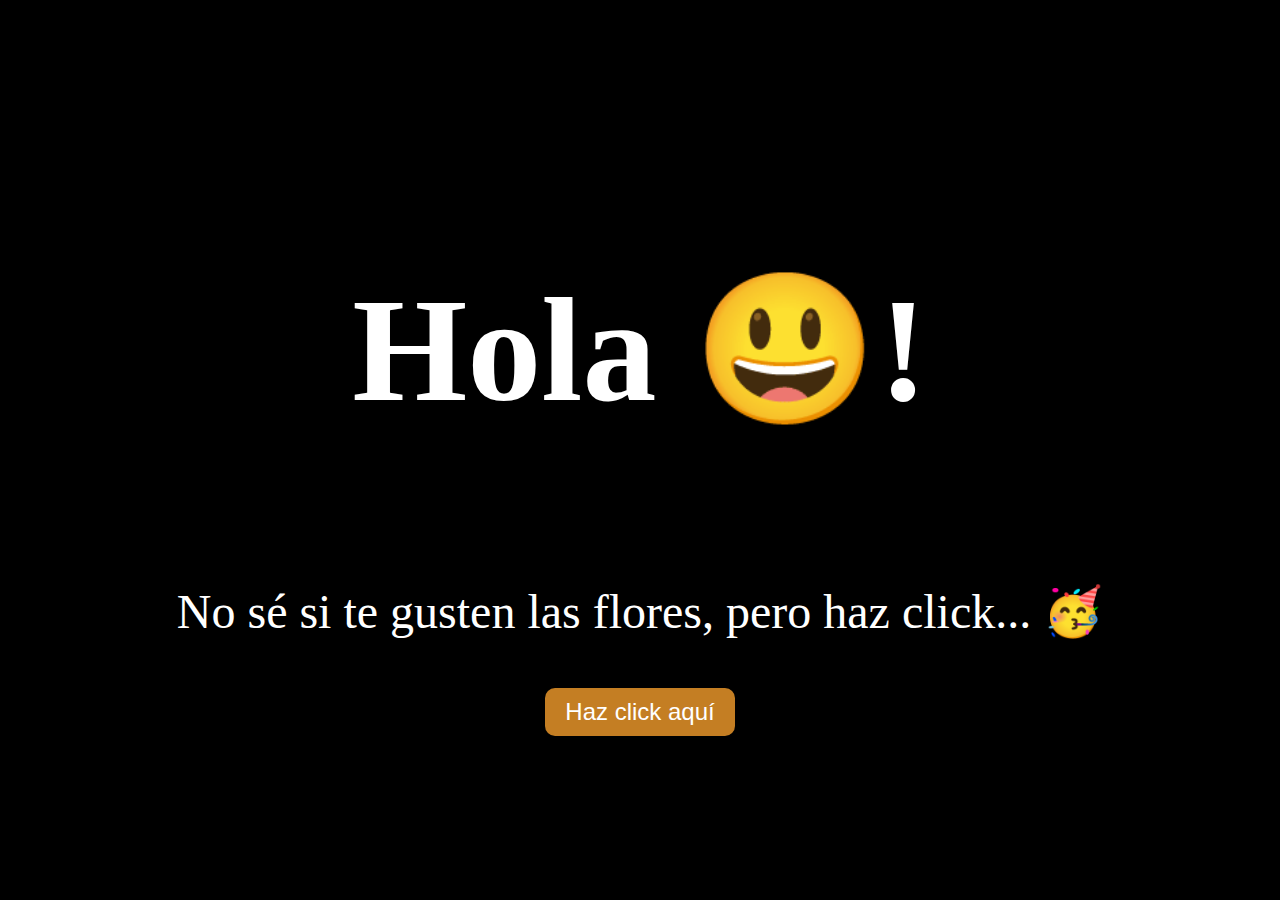
<file: index.html>
<!DOCTYPE html>
<html lang="en">
<head>
    <meta charset="UTF-8">
    <meta name="viewport" content="width=device-width, initial-scale=1.0">
    <title>Inicio</title>
    <link rel="stylesheet" href="inicio.css">
</head>
<body>
    <h1>Hola 😃! </h1>
    <p>No sé si te gusten las flores, pero haz click... 🥳</p>
    <a href="flower.html"><button >Haz click aquí</button></a>
</body>
</html>
</file>
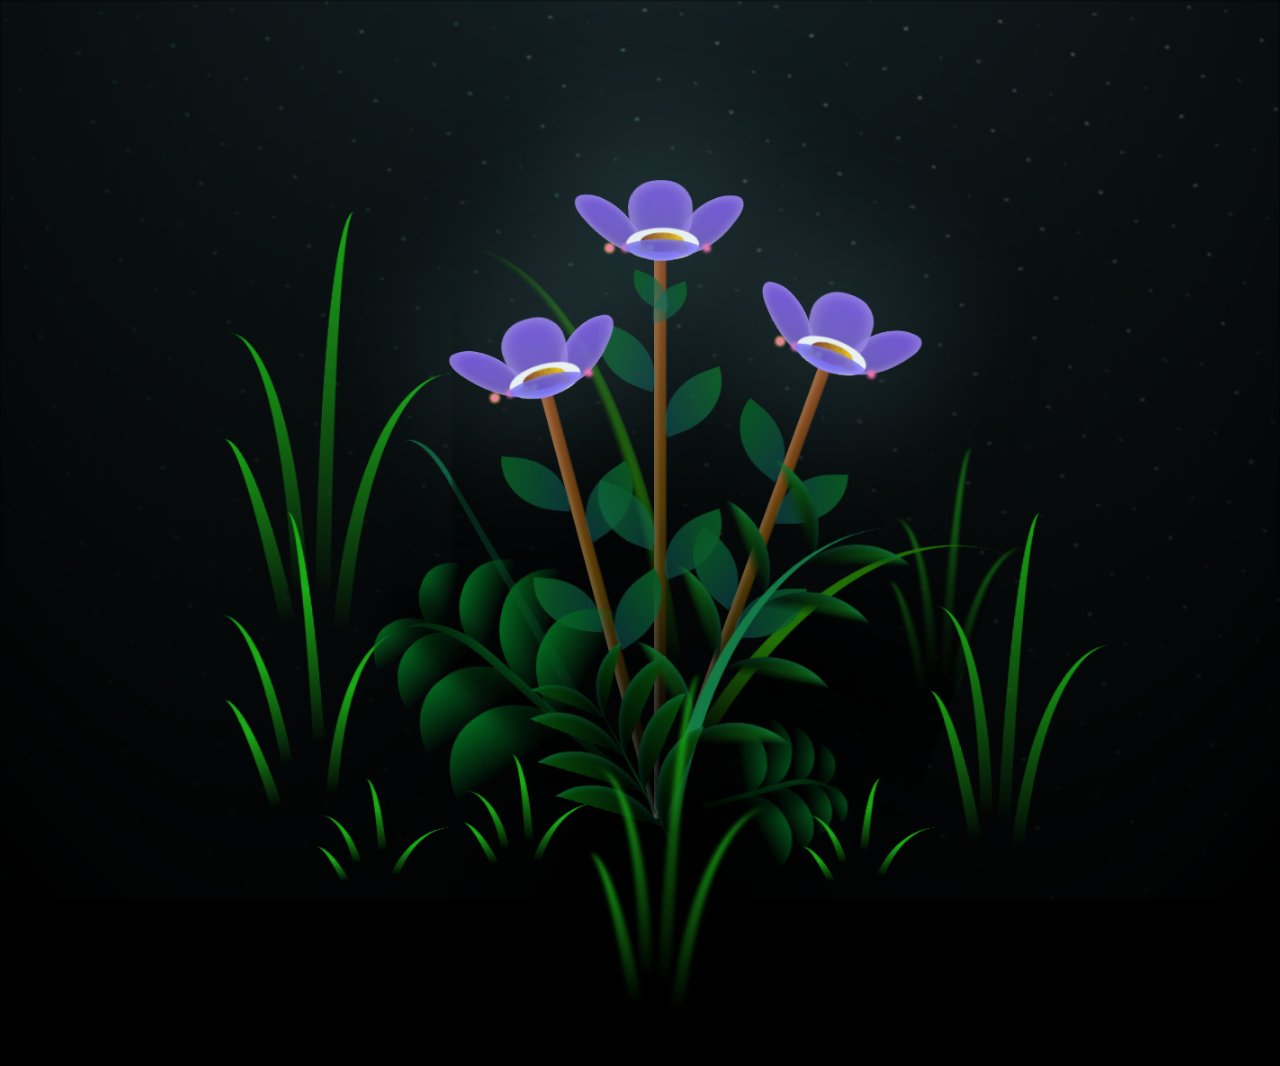
<file: flower.html>
<!DOCTYPE html>
<html lang="en">
<head>
    <meta charset="UTF-8">
    <meta name="viewport" content="width=device-width, initial-scale=1.0">
    <link rel="stylesheet" href="main.css">
    <title>flowers</title>
</head>
<body class="container">
  <div class="night"></div>
  <p>hola</p>
    <div class="flowers">
      <div class="flower flower--1">
        <div class="flower__leafs flower__leafs--1">
          <div class="flower__leaf flower__leaf--1"></div>
          <div class="flower__leaf flower__leaf--2"></div>
          <div class="flower__leaf flower__leaf--3"></div>
          <div class="flower__leaf flower__leaf--4"></div>
          <div class="flower__white-circle"></div>
  
          <div class="flower__light flower__light--1"></div>
          <div class="flower__light flower__light--2"></div>
          <div class="flower__light flower__light--3"></div>
          <div class="flower__light flower__light--4"></div>
          <div class="flower__light flower__light--5"></div>
          <div class="flower__light flower__light--6"></div>
          <div class="flower__light flower__light--7"></div>
          <div class="flower__light flower__light--8"></div>
  
        </div>
        <div class="flower__line">
          <div class="flower__line__leaf flower__line__leaf--1"></div>
          <div class="flower__line__leaf flower__line__leaf--2"></div>
          <div class="flower__line__leaf flower__line__leaf--3"></div>
          <div class="flower__line__leaf flower__line__leaf--4"></div>
          <div class="flower__line__leaf flower__line__leaf--5"></div>
          <div class="flower__line__leaf flower__line__leaf--6"></div>
        </div>
      </div>
  
      <div class="flower flower--2">
        <div class="flower__leafs flower__leafs--2">
          <div class="flower__leaf flower__leaf--1"></div>
          <div class="flower__leaf flower__leaf--2"></div>
          <div class="flower__leaf flower__leaf--3"></div>
          <div class="flower__leaf flower__leaf--4"></div>
          <div class="flower__white-circle"></div>
  
          <div class="flower__light flower__light--1"></div>
          <div class="flower__light flower__light--2"></div>
          <div class="flower__light flower__light--3"></div>
          <div class="flower__light flower__light--4"></div>
          <div class="flower__light flower__light--5"></div>
          <div class="flower__light flower__light--6"></div>
          <div class="flower__light flower__light--7"></div>
          <div class="flower__light flower__light--8"></div>
  
        </div>
        <div class="flower__line">
          <div class="flower__line__leaf flower__line__leaf--1"></div>
          <div class="flower__line__leaf flower__line__leaf--2"></div>
          <div class="flower__line__leaf flower__line__leaf--3"></div>
          <div class="flower__line__leaf flower__line__leaf--4"></div>
        </div>
      </div>
  
      <div class="flower flower--3">
        <div class="flower__leafs flower__leafs--3">
          <div class="flower__leaf flower__leaf--1"></div>
          <div class="flower__leaf flower__leaf--2"></div>
          <div class="flower__leaf flower__leaf--3"></div>
          <div class="flower__leaf flower__leaf--4"></div>
          <div class="flower__white-circle"></div>
  
          <div class="flower__light flower__light--1"></div>
          <div class="flower__light flower__light--2"></div>
          <div class="flower__light flower__light--3"></div>
          <div class="flower__light flower__light--4"></div>
          <div class="flower__light flower__light--5"></div>
          <div class="flower__light flower__light--6"></div>
          <div class="flower__light flower__light--7"></div>
          <div class="flower__light flower__light--8"></div>
  
        </div>
        <div class="flower__line">
          <div class="flower__line__leaf flower__line__leaf--1"></div>
          <div class="flower__line__leaf flower__line__leaf--2"></div>
          <div class="flower__line__leaf flower__line__leaf--3"></div>
          <div class="flower__line__leaf flower__line__leaf--4"></div>
        </div>
      </div>
  
      <div class="grow-ans" style="--d:1.2s">
        <div class="flower__g-long">
          <div class="flower__g-long__top"></div>
          <div class="flower__g-long__bottom"></div>
        </div>
      </div>
  
      <div class="growing-grass">
        <div class="flower__grass flower__grass--1">
          <div class="flower__grass--top"></div>
          <div class="flower__grass--bottom"></div>
          <div class="flower__grass__leaf flower__grass__leaf--1"></div>
          <div class="flower__grass__leaf flower__grass__leaf--2"></div>
          <div class="flower__grass__leaf flower__grass__leaf--3"></div>
          <div class="flower__grass__leaf flower__grass__leaf--4"></div>
          <div class="flower__grass__leaf flower__grass__leaf--5"></div>
          <div class="flower__grass__leaf flower__grass__leaf--6"></div>
          <div class="flower__grass__leaf flower__grass__leaf--7"></div>
          <div class="flower__grass__leaf flower__grass__leaf--8"></div>
          <div class="flower__grass__overlay"></div>
        </div>
      </div>
  
      <div class="growing-grass">
        <div class="flower__grass flower__grass--2">
          <div class="flower__grass--top"></div>
          <div class="flower__grass--bottom"></div>
          <div class="flower__grass__leaf flower__grass__leaf--1"></div>
          <div class="flower__grass__leaf flower__grass__leaf--2"></div>
          <div class="flower__grass__leaf flower__grass__leaf--3"></div>
          <div class="flower__grass__leaf flower__grass__leaf--4"></div>
          <div class="flower__grass__leaf flower__grass__leaf--5"></div>
          <div class="flower__grass__leaf flower__grass__leaf--6"></div>
          <div class="flower__grass__leaf flower__grass__leaf--7"></div>
          <div class="flower__grass__leaf flower__grass__leaf--8"></div>
          <div class="flower__grass__overlay"></div>
        </div>
      </div>
  
      <div class="grow-ans" style="--d:2.4s">
        <div class="flower__g-right flower__g-right--1">
          <div class="leaf"></div>
        </div>
      </div>
  
      <div class="grow-ans" style="--d:2.8s">
        <div class="flower__g-right flower__g-right--2">
          <div class="leaf"></div>
        </div>
      </div>
  
      <div class="grow-ans" style="--d:2.8s">
        <div class="flower__g-front">
          <div class="flower__g-front__leaf-wrapper flower__g-front__leaf-wrapper--1">
            <div class="flower__g-front__leaf"></div>
          </div>
          <div class="flower__g-front__leaf-wrapper flower__g-front__leaf-wrapper--2">
            <div class="flower__g-front__leaf"></div>
          </div>
          <div class="flower__g-front__leaf-wrapper flower__g-front__leaf-wrapper--3">
            <div class="flower__g-front__leaf"></div>
          </div>
          <div class="flower__g-front__leaf-wrapper flower__g-front__leaf-wrapper--4">
            <div class="flower__g-front__leaf"></div>
          </div>
          <div class="flower__g-front__leaf-wrapper flower__g-front__leaf-wrapper--5">
            <div class="flower__g-front__leaf"></div>
          </div>
          <div class="flower__g-front__leaf-wrapper flower__g-front__leaf-wrapper--6">
            <div class="flower__g-front__leaf"></div>
          </div>
          <div class="flower__g-front__leaf-wrapper flower__g-front__leaf-wrapper--7">
            <div class="flower__g-front__leaf"></div>
          </div>
          <div class="flower__g-front__leaf-wrapper flower__g-front__leaf-wrapper--8">
            <div class="flower__g-front__leaf"></div>
          </div>
          <div class="flower__g-front__line"></div>
        </div>
      </div>
  
      <div class="grow-ans" style="--d:3.2s">
        <div class="flower__g-fr">
          <div class="leaf"></div>
          <div class="flower__g-fr__leaf flower__g-fr__leaf--1"></div>
          <div class="flower__g-fr__leaf flower__g-fr__leaf--2"></div>
          <div class="flower__g-fr__leaf flower__g-fr__leaf--3"></div>
          <div class="flower__g-fr__leaf flower__g-fr__leaf--4"></div>
          <div class="flower__g-fr__leaf flower__g-fr__leaf--5"></div>
          <div class="flower__g-fr__leaf flower__g-fr__leaf--6"></div>
          <div class="flower__g-fr__leaf flower__g-fr__leaf--7"></div>
          <div class="flower__g-fr__leaf flower__g-fr__leaf--8"></div>
        </div>
      </div>
  
      <div class="long-g long-g--0">
        <div class="grow-ans" style="--d:3s">
          <div class="leaf leaf--0"></div>
        </div>
        <div class="grow-ans" style="--d:2.2s">
          <div class="leaf leaf--1"></div>
        </div>
        <div class="grow-ans" style="--d:3.4s">
          <div class="leaf leaf--2"></div>
        </div>
        <div class="grow-ans" style="--d:3.6s">
          <div class="leaf leaf--3"></div>
        </div>
      </div>
  
      <div class="long-g long-g--1">
        <div class="grow-ans" style="--d:3.6s">
          <div class="leaf leaf--0"></div>
        </div>
        <div class="grow-ans" style="--d:3.8s">
          <div class="leaf leaf--1"></div>
        </div>
        <div class="grow-ans" style="--d:4s">
          <div class="leaf leaf--2"></div>
        </div>
        <div class="grow-ans" style="--d:4.2s">
          <div class="leaf leaf--3"></div>
        </div>
      </div>
  
      <div class="long-g long-g--2">
        <div class="grow-ans" style="--d:4s">
          <div class="leaf leaf--0"></div>
        </div>
        <div class="grow-ans" style="--d:4.2s">
          <div class="leaf leaf--1"></div>
        </div>
        <div class="grow-ans" style="--d:4.4s">
          <div class="leaf leaf--2"></div>
        </div>
        <div class="grow-ans" style="--d:4.6s">
          <div class="leaf leaf--3"></div>
        </div>
      </div>
  
      <div class="long-g long-g--3">
        <div class="grow-ans" style="--d:4s">
          <div class="leaf leaf--0"></div>
        </div>
        <div class="grow-ans" style="--d:4.2s">
          <div class="leaf leaf--1"></div>
        </div>
        <div class="grow-ans" style="--d:3s">
          <div class="leaf leaf--2"></div>
        </div>
        <div class="grow-ans" style="--d:3.6s">
          <div class="leaf leaf--3"></div>
        </div>
      </div>
  
      <div class="long-g long-g--4">
        <div class="grow-ans" style="--d:4s">
          <div class="leaf leaf--0"></div>
        </div>
        <div class="grow-ans" style="--d:4.2s">
          <div class="leaf leaf--1"></div>
        </div>
        <div class="grow-ans" style="--d:3s">
          <div class="leaf leaf--2"></div>
        </div>
        <div class="grow-ans" style="--d:3.6s">
          <div class="leaf leaf--3"></div>
        </div>
      </div>
  
      <div class="long-g long-g--5">
        <div class="grow-ans" style="--d:4s">
          <div class="leaf leaf--0"></div>
        </div>
        <div class="grow-ans" style="--d:4.2s">
          <div class="leaf leaf--1"></div>
        </div>
        <div class="grow-ans" style="--d:3s">
          <div class="leaf leaf--2"></div>
        </div>
        <div class="grow-ans" style="--d:3.6s">
          <div class="leaf leaf--3"></div>
        </div>
      </div>
  
      <div class="long-g long-g--6">
        <div class="grow-ans" style="--d:4.2s">
          <div class="leaf leaf--0"></div>
        </div>
        <div class="grow-ans" style="--d:4.4s">
          <div class="leaf leaf--1"></div>
        </div>
        <div class="grow-ans" style="--d:4.6s">
          <div class="leaf leaf--2"></div>
        </div>
        <div class="grow-ans" style="--d:4.8s">
          <div class="leaf leaf--3"></div>
        </div>
      </div>
  
      <div class="long-g long-g--7">
        <div class="grow-ans" style="--d:3s">
          <div class="leaf leaf--0"></div>
        </div>
        <div class="grow-ans" style="--d:3.2s">
          <div class="leaf leaf--1"></div>
        </div>
        <div class="grow-ans" style="--d:3.5s">
          <div class="leaf leaf--2"></div>
        </div>
        <div class="grow-ans" style="--d:3.6s">
          <div class="leaf leaf--3"></div>
        </div>
      </div>
    </div>
    
    <script src="main.js"></script>
  </body>
</html>
</file>
<file: inicio.css>
body {
    background-color: black;
    display: flex;
    flex-direction: column;
    align-items: center;
    justify-content: center;
    height: 100vh;
    margin: 0;
    width: 100%;
}

h1 {
    color: white;
    font-size: 148px;
    text-align: center;
}

p{
    color: white;
    font-size: 48px;
    text-align: center;

}
button {
    background-color: rgb(196, 126, 35);
    color: white;
    border: none;
    border-radius: 10px;
    padding: 10px 20px;
    font-size: 24px;
    cursor: pointer;
}
</file>
<file: main.css>
*,
*::after,
*::before {
  padding: 0;
  margin: 0;
  box-sizing: border-box;
}

:root {
  --dark-color: #000;
}

body {
  display: flex;
  align-items: flex-end;
  justify-content: center;
  min-height: 100vh;
  background-color: var(--dark-color);
  overflow: hidden;
  perspective: 1000px;
}

.night {
  position: fixed;
  left: 50%;
  top: 0;
  transform: translateX(-50%);
  width: 100%;
  height: 100%;
  filter: blur(0.1vmin);
  background-image: radial-gradient(ellipse at top, transparent 0%, var(--dark-color)), radial-gradient(ellipse at bottom, var(--dark-color), rgba(145, 233, 255, 0.2)), repeating-linear-gradient(220deg, rgb(0, 0, 0) 0px, rgb(0, 0, 0) 19px, transparent 19px, transparent 22px), repeating-linear-gradient(189deg, rgb(0, 0, 0) 0px, rgb(0, 0, 0) 19px, transparent 19px, transparent 22px), repeating-linear-gradient(148deg, rgb(0, 0, 0) 0px, rgb(0, 0, 0) 19px, transparent 19px, transparent 22px), linear-gradient(90deg, rgb(7, 107, 42), rgb(240, 240, 240));
}

.flowers {
  position: relative;
  transform: scale(0.9);
}

.flower {
  position: absolute;
  bottom: 10vmin;
  transform-origin: bottom center;
  z-index: 10;
  --fl-speed: 0.3s;
}
.flower--1 {
  -webkit-animation: moving-flower-1 4s linear infinite;
          animation: moving-flower-1 4s linear infinite;
}
.flower--1 .flower__line {
  height: 70vmin;
  -webkit-animation-delay: 0.3s;
          animation-delay: 0.3s;
}
.flower--1 .flower__line__leaf--1 {
  -webkit-animation: blooming-leaf-right var(--fl-speed) 1.6s backwards;
          animation: blooming-leaf-right var(--fl-speed) 1.6s backwards;
}
.flower--1 .flower__line__leaf--2 {
  -webkit-animation: blooming-leaf-right var(--fl-speed) 1.4s backwards;
          animation: blooming-leaf-right var(--fl-speed) 1.4s backwards;
}
.flower--1 .flower__line__leaf--3 {
  -webkit-animation: blooming-leaf-left var(--fl-speed) 1.2s backwards;
          animation: blooming-leaf-left var(--fl-speed) 1.2s backwards;
}
.flower--1 .flower__line__leaf--4 {
  -webkit-animation: blooming-leaf-left var(--fl-speed) 1s backwards;
          animation: blooming-leaf-left var(--fl-speed) 1s backwards;
}
.flower--1 .flower__line__leaf--5 {
  -webkit-animation: blooming-leaf-right var(--fl-speed) 1.8s backwards;
          animation: blooming-leaf-right var(--fl-speed) 1.8s backwards;
}
.flower--1 .flower__line__leaf--6 {
  -webkit-animation: blooming-leaf-left var(--fl-speed) 2s backwards;
          animation: blooming-leaf-left var(--fl-speed) 2s backwards;
}
.flower--2 {
  left: 50%;
  transform: rotate(20deg);
  -webkit-animation: moving-flower-2 4s linear infinite;
          animation: moving-flower-2 4s linear infinite;
}
.flower--2 .flower__line {
  height: 60vmin;
  -webkit-animation-delay: 0.6s;
          animation-delay: 0.6s;
}
.flower--2 .flower__line__leaf--1 {
  -webkit-animation: blooming-leaf-right var(--fl-speed) 1.9s backwards;
          animation: blooming-leaf-right var(--fl-speed) 1.9s backwards;
}
.flower--2 .flower__line__leaf--2 {
  -webkit-animation: blooming-leaf-right var(--fl-speed) 1.7s backwards;
          animation: blooming-leaf-right var(--fl-speed) 1.7s backwards;
}
.flower--2 .flower__line__leaf--3 {
  -webkit-animation: blooming-leaf-left var(--fl-speed) 1.5s backwards;
          animation: blooming-leaf-left var(--fl-speed) 1.5s backwards;
}
.flower--2 .flower__line__leaf--4 {
  -webkit-animation: blooming-leaf-left var(--fl-speed) 1.3s backwards;
          animation: blooming-leaf-left var(--fl-speed) 1.3s backwards;
}
.flower--3 {
  left: 50%;
  transform: rotate(-15deg);
  -webkit-animation: moving-flower-3 4s linear infinite;
          animation: moving-flower-3 4s linear infinite;
}
.flower--3 .flower__line {
  -webkit-animation-delay: 0.9s;
          animation-delay: 0.9s;
}
.flower--3 .flower__line__leaf--1 {
  -webkit-animation: blooming-leaf-right var(--fl-speed) 2.5s backwards;
          animation: blooming-leaf-right var(--fl-speed) 2.5s backwards;
}
.flower--3 .flower__line__leaf--2 {
  -webkit-animation: blooming-leaf-right var(--fl-speed) 2.3s backwards;
          animation: blooming-leaf-right var(--fl-speed) 2.3s backwards;
}
.flower--3 .flower__line__leaf--3 {
  -webkit-animation: blooming-leaf-left var(--fl-speed) 2.1s backwards;
          animation: blooming-leaf-left var(--fl-speed) 2.1s backwards;
}
.flower--3 .flower__line__leaf--4 {
  -webkit-animation: blooming-leaf-left var(--fl-speed) 1.9s backwards;
          animation: blooming-leaf-left var(--fl-speed) 1.9s backwards;
}
.flower__leafs {
  position: relative;
  -webkit-animation: blooming-flower 2s backwards;
          animation: blooming-flower 2s backwards;
}
.flower__leafs--1 {
  -webkit-animation-delay: 1.1s;
          animation-delay: 1.1s;
}
.flower__leafs--2 {
  -webkit-animation-delay: 1.4s;
          animation-delay: 1.4s;
}
.flower__leafs--3 {
  -webkit-animation-delay: 1.7s;
          animation-delay: 1.7s;
}
.flower__leafs::after {
  content: "";
  position: absolute;
  left: 0;
  top: 0;
  transform: translate(-50%, -100%);
  width: 8vmin;
  height: 8vmin;
  background-color: #9ff5ff;
  filter: blur(10vmin);
}
.flower__leaf {
  position: absolute;
  bottom: 0;
  left: 50%;
  width: 8vmin;
  height: 11vmin;
  border-radius: 51% 49% 47% 53%/44% 45% 55% 69%;
  background-color: #512894;
  background-image: linear-gradient(to top, #7458c0, #7c52ee);
  transform-origin: bottom center;
  opacity: 0.9;
  box-shadow: inset 0 0 2vmin rgba(255, 255, 255, 0.5);
}
.flower__leaf--1 {
  transform: translate(-10%, 1%) rotateY(40deg) rotateX(-50deg);
}
.flower__leaf--2 {
  transform: translate(-50%, -4%) rotateX(40deg);
}
.flower__leaf--3 {
  transform: translate(-90%, 0%) rotateY(45deg) rotateX(50deg);
}
.flower__leaf--4 {
  width: 8vmin;
  height: 8vmin;
  transform-origin: bottom left;
  border-radius: 4vmin 10vmin 4vmin 4vmin;
  transform: translate(0%, 18%) rotateX(70deg) rotate(-43deg);
  background-image: linear-gradient(to top, #6252ee, #5552ee);
  z-index: 1;
  opacity: 0.8;
}
.flower__white-circle {
  position: absolute;
  left: -3.5vmin;
  top: -3vmin;
  width: 9vmin;
  height: 4vmin;
  border-radius: 50%;
  background-color: #f0f0f0;
}
.flower__white-circle::after {
  content: "";
  position: absolute;
  left: 50%;
  top: 45%;
  transform: translate(-50%, -50%);
  width: 60%;
  height: 60%;
  border-radius: inherit;
  background-image: repeating-linear-gradient(135deg, rgba(0, 0, 0, 0.03) 0px, rgba(0, 0, 0, 0.03) 1px, transparent 1px, transparent 12px), repeating-linear-gradient(45deg, rgba(0, 0, 0, 0.03) 0px, rgba(0, 0, 0, 0.03) 1px, transparent 1px, transparent 12px), repeating-linear-gradient(67.5deg, rgba(0, 0, 0, 0.03) 0px, rgba(0, 0, 0, 0.03) 1px, transparent 1px, transparent 12px), repeating-linear-gradient(135deg, rgba(0, 0, 0, 0.03) 0px, rgba(0, 0, 0, 0.03) 1px, transparent 1px, transparent 12px), repeating-linear-gradient(45deg, rgba(0, 0, 0, 0.03) 0px, rgba(0, 0, 0, 0.03) 1px, transparent 1px, transparent 12px), repeating-linear-gradient(112.5deg, rgba(0, 0, 0, 0.03) 0px, rgba(0, 0, 0, 0.03) 1px, transparent 1px, transparent 12px), repeating-linear-gradient(112.5deg, rgba(0, 0, 0, 0.03) 0px, rgba(0, 0, 0, 0.03) 1px, transparent 1px, transparent 12px), repeating-linear-gradient(45deg, rgba(0, 0, 0, 0.03) 0px, rgba(0, 0, 0, 0.03) 1px, transparent 1px, transparent 12px), repeating-linear-gradient(22.5deg, rgba(0, 0, 0, 0.03) 0px, rgba(0, 0, 0, 0.03) 1px, transparent 1px, transparent 12px), repeating-linear-gradient(45deg, rgba(0, 0, 0, 0.03) 0px, rgba(0, 0, 0, 0.03) 1px, transparent 1px, transparent 12px), repeating-linear-gradient(22.5deg, rgba(0, 0, 0, 0.03) 0px, rgba(0, 0, 0, 0.03) 1px, transparent 1px, transparent 12px), repeating-linear-gradient(135deg, rgba(0, 0, 0, 0.03) 0px, rgba(0, 0, 0, 0.03) 1px, transparent 1px, transparent 12px), repeating-linear-gradient(157.5deg, rgba(0, 0, 0, 0.03) 0px, rgba(0, 0, 0, 0.03) 1px, transparent 1px, transparent 12px), repeating-linear-gradient(67.5deg, rgba(0, 0, 0, 0.03) 0px, rgba(0, 0, 0, 0.03) 1px, transparent 1px, transparent 12px), repeating-linear-gradient(67.5deg, rgba(0, 0, 0, 0.03) 0px, rgba(0, 0, 0, 0.03) 1px, transparent 1px, transparent 12px), linear-gradient(90deg, rgb(127, 47, 21), rgb(255, 206, 0));
}
.flower__line {
  height: 55vmin;
  width: 1.5vmin;
  background-image: linear-gradient(to left, rgba(0, 0, 0, 0.2), transparent, rgba(255, 255, 255, 0.2)), linear-gradient(to top, transparent 10%, #583e08, #944415);
  box-shadow: inset 0 0 2px rgba(0, 0, 0, 0.5);
  -webkit-animation: grow-flower-tree 4s backwards;
          animation: grow-flower-tree 4s backwards;
}
.flower__line__leaf {
  --w: 7vmin;
  --h: calc(var(--w) + 2vmin);
  position: absolute;
  top: 20%;
  left: 90%;
  width: var(--w);
  height: var(--h);
  border-top-right-radius: var(--h);
  border-bottom-left-radius: var(--h);
  background-image: linear-gradient(to top, rgba(20, 117, 122, 0.4), #095721);
}
.flower__line__leaf--1 {
  transform: rotate(70deg) rotateY(30deg);
}
.flower__line__leaf--2 {
  top: 45%;
  transform: rotate(70deg) rotateY(30deg);
}
.flower__line__leaf--3, .flower__line__leaf--4, .flower__line__leaf--6 {
  border-top-right-radius: 0;
  border-bottom-left-radius: 0;
  border-top-left-radius: var(--h);
  border-bottom-right-radius: var(--h);
  left: -460%;
  top: 12%;
  transform: rotate(-70deg) rotateY(30deg);
}
.flower__line__leaf--4 {
  top: 40%;
}
.flower__line__leaf--5 {
  top: 0;
  transform-origin: left;
  transform: rotate(70deg) rotateY(30deg) scale(0.6);
}
.flower__line__leaf--6 {
  top: -2%;
  left: -450%;
  transform-origin: right;
  transform: rotate(-70deg) rotateY(30deg) scale(0.6);
}
.flower__light {
  position: absolute;
  bottom: 0vmin;
  width: 1vmin;
  height: 1vmin;
  background-color: rgb(255, 251, 0);
  border-radius: 50%;
  filter: blur(0.2vmin);
  -webkit-animation: light-ans 4s linear infinite backwards;
          animation: light-ans 4s linear infinite backwards;
}
.flower__light:nth-child(odd) {
  background-color: #f76baf;
}
.flower__light--1 {
  left: -2vmin;
  -webkit-animation-delay: 1s;
          animation-delay: 1s;
}
.flower__light--2 {
  left: 3vmin;
  -webkit-animation-delay: 0.5s;
          animation-delay: 0.5s;
}
.flower__light--3 {
  left: -6vmin;
  -webkit-animation-delay: 0.3s;
          animation-delay: 0.3s;
}
.flower__light--4 {
  left: 6vmin;
  -webkit-animation-delay: 0.9s;
          animation-delay: 0.9s;
}
.flower__light--5 {
  left: -1vmin;
  -webkit-animation-delay: 1.5s;
          animation-delay: 1.5s;
}
.flower__light--6 {
  left: -4vmin;
  -webkit-animation-delay: 3s;
          animation-delay: 3s;
}
.flower__light--7 {
  left: 3vmin;
  -webkit-animation-delay: 2s;
          animation-delay: 2s;
}
.flower__light--8 {
  left: -6vmin;
  -webkit-animation-delay: 3.5s;
          animation-delay: 3.5s;
}
.flower__grass {
  --c: #04661f;
  --line-w: 1.5vmin;
  position: absolute;
  bottom: 12vmin;
  left: -7vmin;
  display: flex;
  flex-direction: column;
  align-items: flex-end;
  z-index: 20;
  transform-origin: bottom center;
  transform: rotate(-48deg) rotateY(40deg);
}
.flower__grass--1 {
  -webkit-animation: moving-grass 2s linear infinite;
          animation: moving-grass 2s linear infinite;
}
.flower__grass--2 {
  left: 2vmin;
  bottom: 10vmin;
  transform: scale(0.5) rotate(75deg) rotateX(10deg) rotateY(-200deg);
  opacity: 0.8;
  z-index: 0;
  -webkit-animation: moving-grass--2 1.5s linear infinite;
          animation: moving-grass--2 1.5s linear infinite;
}
.flower__grass--top {
  width: 7vmin;
  height: 10vmin;
  border-top-right-radius: 100%;
  border-right: var(--line-w) solid var(--c);
  transform-origin: bottom center;
  transform: rotate(-2deg);
}
.flower__grass--bottom {
  margin-top: -2px;
  width: var(--line-w);
  height: 25vmin;
  background-image: linear-gradient(to top, transparent, var(--c));
}
.flower__grass__leaf {
  --size: 10vmin;
  position: absolute;
  width: calc(var(--size) * 2.1);
  height: var(--size);
  border-top-left-radius: var(--size);
  border-top-right-radius: var(--size);
  background-image: linear-gradient(to top, transparent, transparent 30%, var(--c));
  z-index: 100;
}
.flower__grass__leaf--1 {
  top: -6%;
  left: 30%;
  --size: 6vmin;
  transform: rotate(-20deg);
  -webkit-animation: growing-grass-ans--1 2s 2.6s backwards;
          animation: growing-grass-ans--1 2s 2.6s backwards;
}
@-webkit-keyframes growing-grass-ans--1 {
  0% {
    transform-origin: bottom left;
    transform: rotate(-20deg) scale(0);
  }
}
@keyframes growing-grass-ans--1 {
  0% {
    transform-origin: bottom left;
    transform: rotate(-20deg) scale(0);
  }
}
.flower__grass__leaf--2 {
  top: -5%;
  left: -110%;
  --size: 6vmin;
  transform: rotate(10deg);
  -webkit-animation: growing-grass-ans--2 2s 2.4s linear backwards;
          animation: growing-grass-ans--2 2s 2.4s linear backwards;
}
@-webkit-keyframes growing-grass-ans--2 {
  0% {
    transform-origin: bottom right;
    transform: rotate(10deg) scale(0);
  }
}
@keyframes growing-grass-ans--2 {
  0% {
    transform-origin: bottom right;
    transform: rotate(10deg) scale(0);
  }
}
.flower__grass__leaf--3 {
  top: 5%;
  left: 60%;
  --size: 8vmin;
  transform: rotate(-18deg) rotateX(-20deg);
  -webkit-animation: growing-grass-ans--3 2s 2.2s linear backwards;
          animation: growing-grass-ans--3 2s 2.2s linear backwards;
}
@-webkit-keyframes growing-grass-ans--3 {
  0% {
    transform-origin: bottom left;
    transform: rotate(-18deg) rotateX(-20deg) scale(0);
  }
}
@keyframes growing-grass-ans--3 {
  0% {
    transform-origin: bottom left;
    transform: rotate(-18deg) rotateX(-20deg) scale(0);
  }
}
.flower__grass__leaf--4 {
  top: 6%;
  left: -135%;
  --size: 8vmin;
  transform: rotate(2deg);
  -webkit-animation: growing-grass-ans--4 2s 2s linear backwards;
          animation: growing-grass-ans--4 2s 2s linear backwards;
}
@-webkit-keyframes growing-grass-ans--4 {
  0% {
    transform-origin: bottom right;
    transform: rotate(2deg) scale(0);
  }
}
@keyframes growing-grass-ans--4 {
  0% {
    transform-origin: bottom right;
    transform: rotate(2deg) scale(0);
  }
}
.flower__grass__leaf--5 {
  top: 20%;
  left: 60%;
  --size: 10vmin;
  transform: rotate(-24deg) rotateX(-20deg);
  -webkit-animation: growing-grass-ans--5 2s 1.8s linear backwards;
          animation: growing-grass-ans--5 2s 1.8s linear backwards;
}
@-webkit-keyframes growing-grass-ans--5 {
  0% {
    transform-origin: bottom left;
    transform: rotate(-24deg) rotateX(-20deg) scale(0);
  }
}
@keyframes growing-grass-ans--5 {
  0% {
    transform-origin: bottom left;
    transform: rotate(-24deg) rotateX(-20deg) scale(0);
  }
}
.flower__grass__leaf--6 {
  top: 22%;
  left: -180%;
  --size: 10vmin;
  transform: rotate(10deg);
  -webkit-animation: growing-grass-ans--6 2s 1.6s linear backwards;
          animation: growing-grass-ans--6 2s 1.6s linear backwards;
}
@-webkit-keyframes growing-grass-ans--6 {
  0% {
    transform-origin: bottom right;
    transform: rotate(10deg) scale(0);
  }
}
@keyframes growing-grass-ans--6 {
  0% {
    transform-origin: bottom right;
    transform: rotate(10deg) scale(0);
  }
}
.flower__grass__leaf--7 {
  top: 39%;
  left: 70%;
  --size: 10vmin;
  transform: rotate(-10deg);
  -webkit-animation: growing-grass-ans--7 2s 1.4s linear backwards;
          animation: growing-grass-ans--7 2s 1.4s linear backwards;
}
@-webkit-keyframes growing-grass-ans--7 {
  0% {
    transform-origin: bottom left;
    transform: rotate(-10deg) scale(0);
  }
}
@keyframes growing-grass-ans--7 {
  0% {
    transform-origin: bottom left;
    transform: rotate(-10deg) scale(0);
  }
}
.flower__grass__leaf--8 {
  top: 40%;
  left: -215%;
  --size: 11vmin;
  transform: rotate(10deg);
  -webkit-animation: growing-grass-ans--8 2s 1.2s linear backwards;
          animation: growing-grass-ans--8 2s 1.2s linear backwards;
}
@-webkit-keyframes growing-grass-ans--8 {
  0% {
    transform-origin: bottom right;
    transform: rotate(10deg) scale(0);
  }
}
@keyframes growing-grass-ans--8 {
  0% {
    transform-origin: bottom right;
    transform: rotate(10deg) scale(0);
  }
}
.flower__grass__overlay {
  position: absolute;
  top: -10%;
  right: 0%;
  width: 100%;
  height: 100%;
  background-color: rgba(0, 0, 0, 0.6);
  filter: blur(1.5vmin);
  z-index: 100;
}
.flower__g-long {
  --w: 2vmin;
  --h: 6vmin;
  --c: #0e5b3c;
  position: absolute;
  bottom: 10vmin;
  left: -3vmin;
  transform-origin: bottom center;
  transform: rotate(-30deg) rotateY(-20deg);
  display: flex;
  flex-direction: column;
  align-items: flex-end;
  -webkit-animation: flower-g-long-ans 3s linear infinite;
          animation: flower-g-long-ans 3s linear infinite;
}
@-webkit-keyframes flower-g-long-ans {
  0%, 100% {
    transform: rotate(-30deg) rotateY(-20deg);
  }
  50% {
    transform: rotate(-32deg) rotateY(-20deg);
  }
}
@keyframes flower-g-long-ans {
  0%, 100% {
    transform: rotate(-30deg) rotateY(-20deg);
  }
  50% {
    transform: rotate(-32deg) rotateY(-20deg);
  }
}
.flower__g-long__top {
  top: calc(var(--h) * -1);
  width: calc(var(--w) + 1vmin);
  height: var(--h);
  border-top-right-radius: 100%;
  border-right: 0.7vmin solid var(--c);
  transform: translate(-0.7vmin, 1vmin);
}
.flower__g-long__bottom {
  width: var(--w);
  height: 50vmin;
  transform-origin: bottom center;
  background-image: linear-gradient(to top, transparent 30%, var(--c));
  box-shadow: inset 0 0 2px rgba(0, 0, 0, 0.5);
  -webkit-clip-path: polygon(35% 0, 65% 1%, 100% 100%, 0% 100%);
          clip-path: polygon(35% 0, 65% 1%, 100% 100%, 0% 100%);
}
.flower__g-right {
  position: absolute;
  bottom: 6vmin;
  left: -2vmin;
  transform-origin: bottom left;
  transform: rotate(20deg);
}
.flower__g-right .leaf {
  width: 30vmin;
  height: 50vmin;
  border-top-left-radius: 100%;
  border-left: 2vmin solid #217005;
  background-image: linear-gradient(to bottom, transparent, var(--dark-color) 60%);
  -webkit-mask-image: linear-gradient(to top, transparent 30%, #24803e 60%);
}
.flower__g-right--1 {
  -webkit-animation: flower-g-right-ans 2.5s linear infinite;
          animation: flower-g-right-ans 2.5s linear infinite;
}
.flower__g-right--2 {
  left: 5vmin;
  transform: rotateY(-180deg);
  -webkit-animation: flower-g-right-ans--2 3s linear infinite;
          animation: flower-g-right-ans--2 3s linear infinite;
}
.flower__g-right--2 .leaf {
  height: 75vmin;
  filter: blur(0.3vmin);
  opacity: 0.8;
}
@-webkit-keyframes flower-g-right-ans {
  0%, 100% {
    transform: rotate(20deg);
  }
  50% {
    transform: rotate(24deg) rotateX(-20deg);
  }
}
@keyframes flower-g-right-ans {
  0%, 100% {
    transform: rotate(20deg);
  }
  50% {
    transform: rotate(24deg) rotateX(-20deg);
  }
}
@-webkit-keyframes flower-g-right-ans--2 {
  0%, 100% {
    transform: rotateY(-180deg) rotate(0deg) rotateX(-20deg);
  }
  50% {
    transform: rotateY(-180deg) rotate(6deg) rotateX(-20deg);
  }
}
@keyframes flower-g-right-ans--2 {
  0%, 100% {
    transform: rotateY(-180deg) rotate(0deg) rotateX(-20deg);
  }
  50% {
    transform: rotateY(-180deg) rotate(6deg) rotateX(-20deg);
  }
}
.flower__g-front {
  position: absolute;
  bottom: 6vmin;
  left: 2.5vmin;
  z-index: 100;
  transform-origin: bottom center;
  transform: rotate(-28deg) rotateY(30deg) scale(1.04);
  -webkit-animation: flower__g-front-ans 2s linear infinite;
          animation: flower__g-front-ans 2s linear infinite;
}
@-webkit-keyframes flower__g-front-ans {
  0%, 100% {
    transform: rotate(-28deg) rotateY(30deg) scale(1.04);
  }
  50% {
    transform: rotate(-35deg) rotateY(40deg) scale(1.04);
  }
}
@keyframes flower__g-front-ans {
  0%, 100% {
    transform: rotate(-28deg) rotateY(30deg) scale(1.04);
  }
  50% {
    transform: rotate(-35deg) rotateY(40deg) scale(1.04);
  }
}
.flower__g-front__line {
  width: 0.3vmin;
  height: 20vmin;
  background-image: linear-gradient(to top, transparent, #042e0b, transparent 100%);
  position: relative;
}
.flower__g-front__leaf-wrapper {
  position: absolute;
  top: 0;
  left: 0;
  transform-origin: bottom left;
  transform: rotate(10deg);
}
.flower__g-front__leaf-wrapper:nth-child(even) {
  left: 0vmin;
  transform: rotateY(-180deg) rotate(5deg);
  -webkit-animation: flower__g-front__leaf-left-ans 1s ease-in backwards;
          animation: flower__g-front__leaf-left-ans 1s ease-in backwards;
}
.flower__g-front__leaf-wrapper:nth-child(odd) {
  -webkit-animation: flower__g-front__leaf-ans 1s ease-in backwards;
          animation: flower__g-front__leaf-ans 1s ease-in backwards;
}
.flower__g-front__leaf-wrapper--1 {
  top: -8vmin;
  transform: scale(0.7);
  -webkit-animation: flower__g-front__leaf-ans 1s 5.5s ease-in backwards !important;
          animation: flower__g-front__leaf-ans 1s 5.5s ease-in backwards !important;
}
.flower__g-front__leaf-wrapper--2 {
  top: -8vmin;
  transform: rotateY(-180deg) scale(0.7) !important;
  -webkit-animation: flower__g-front__leaf-left-ans-2 1s 4.6s ease-in backwards !important;
          animation: flower__g-front__leaf-left-ans-2 1s 4.6s ease-in backwards !important;
}
.flower__g-front__leaf-wrapper--3 {
  top: -3vmin;
  -webkit-animation: flower__g-front__leaf-ans 1s 4.6s ease-in backwards;
          animation: flower__g-front__leaf-ans 1s 4.6s ease-in backwards;
}
.flower__g-front__leaf-wrapper--4 {
  top: -3vmin;
  transform: rotateY(-180deg) scale(0.9) !important;
  -webkit-animation: flower__g-front__leaf-left-ans-2 1s 4.6s ease-in backwards !important;
          animation: flower__g-front__leaf-left-ans-2 1s 4.6s ease-in backwards !important;
}
@-webkit-keyframes flower__g-front__leaf-left-ans-2 {
  0% {
    transform: rotateY(-180deg) scale(0);
  }
}
@keyframes flower__g-front__leaf-left-ans-2 {
  0% {
    transform: rotateY(-180deg) scale(0);
  }
}
.flower__g-front__leaf-wrapper--5, .flower__g-front__leaf-wrapper--6 {
  top: 2vmin;
}
.flower__g-front__leaf-wrapper--7, .flower__g-front__leaf-wrapper--8 {
  top: 6.5vmin;
}
.flower__g-front__leaf-wrapper--2 {
  -webkit-animation-delay: 5.2s !important;
          animation-delay: 5.2s !important;
}
.flower__g-front__leaf-wrapper--3 {
  -webkit-animation-delay: 4.9s !important;
          animation-delay: 4.9s !important;
}
.flower__g-front__leaf-wrapper--5 {
  -webkit-animation-delay: 4.3s !important;
          animation-delay: 4.3s !important;
}
.flower__g-front__leaf-wrapper--6 {
  -webkit-animation-delay: 4.1s !important;
          animation-delay: 4.1s !important;
}
.flower__g-front__leaf-wrapper--7 {
  -webkit-animation-delay: 3.8s !important;
          animation-delay: 3.8s !important;
}
.flower__g-front__leaf-wrapper--8 {
  -webkit-animation-delay: 3.5s !important;
          animation-delay: 3.5s !important;
}
@-webkit-keyframes flower__g-front__leaf-ans {
  0% {
    transform: rotate(10deg) scale(0);
  }
}
@keyframes flower__g-front__leaf-ans {
  0% {
    transform: rotate(10deg) scale(0);
  }
}
@-webkit-keyframes flower__g-front__leaf-left-ans {
  0% {
    transform: rotateY(-180deg) rotate(5deg) scale(0);
  }
}
@keyframes flower__g-front__leaf-left-ans {
  0% {
    transform: rotateY(-180deg) rotate(5deg) scale(0);
  }
}
.flower__g-front__leaf {
  width: 10vmin;
  height: 10vmin;
  border-radius: 100% 0% 0% 100%/100% 100% 0% 0%;
  box-shadow: inset 0 2px 1vmin hsla(184deg, 97%, 58%, 0.2);
  background-image: linear-gradient(to bottom left, transparent, var(--dark-color)), linear-gradient(to bottom right, #064f0a 50%, transparent 50%, transparent);
  -webkit-mask-image: linear-gradient(to bottom right, #097149 50%, transparent 50%, transparent);
  mask-image: linear-gradient(to bottom right, #0e8723 50%, transparent 50%, transparent);
}
.flower__g-fr {
  position: absolute;
  bottom: -4vmin;
  left: vmin;
  transform-origin: bottom left;
  z-index: 10;
  -webkit-animation: flower__g-fr-ans 2s linear infinite;
          animation: flower__g-fr-ans 2s linear infinite;
}
@-webkit-keyframes flower__g-fr-ans {
  0%, 100% {
    transform: rotate(2deg);
  }
  50% {
    transform: rotate(4deg);
  }
}
@keyframes flower__g-fr-ans {
  0%, 100% {
    transform: rotate(2deg);
  }
  50% {
    transform: rotate(4deg);
  }
}
.flower__g-fr .leaf {
  width: 30vmin;
  height: 50vmin;
  border-top-left-radius: 100%;
  border-left: 2vmin solid #147b47;
  -webkit-mask-image: linear-gradient(to top, transparent 25%, #0e4e2a 50%);
  position: relative;
  z-index: 1;
}
.flower__g-fr__leaf {
  position: absolute;
  top: 0;
  left: 0;
  width: 10vmin;
  height: 10vmin;
  border-radius: 100% 0% 0% 100%/100% 100% 0% 0%;
  box-shadow: inset 0 2px 1vmin hsla(184deg, 97%, 58%, 0.2);
  background-image: linear-gradient(to bottom left, transparent, var(--dark-color) 98%), linear-gradient(to bottom right, #106e18 45%, transparent 50%, transparent);
  -webkit-mask-image: linear-gradient(135deg, #175f22 40%, transparent 50%, transparent);
}
.flower__g-fr__leaf--1 {
  left: 20vmin;
  transform: rotate(45deg);
  -webkit-animation: flower__g-fr-leaft-ans-1 0.5s 5.2s linear backwards;
          animation: flower__g-fr-leaft-ans-1 0.5s 5.2s linear backwards;
}
@-webkit-keyframes flower__g-fr-leaft-ans-1 {
  0% {
    transform-origin: left;
    transform: rotate(45deg) scale(0);
  }
}
@keyframes flower__g-fr-leaft-ans-1 {
  0% {
    transform-origin: left;
    transform: rotate(45deg) scale(0);
  }
}
.flower__g-fr__leaf--2 {
  left: 12vmin;
  top: -7vmin;
  transform: rotate(25deg) rotateY(-180deg);
  -webkit-animation: flower__g-fr-leaft-ans-6 0.5s 5s linear backwards;
          animation: flower__g-fr-leaft-ans-6 0.5s 5s linear backwards;
}
.flower__g-fr__leaf--3 {
  left: 15vmin;
  top: 6vmin;
  transform: rotate(55deg);
  -webkit-animation: flower__g-fr-leaft-ans-5 0.5s 4.8s linear backwards;
          animation: flower__g-fr-leaft-ans-5 0.5s 4.8s linear backwards;
}
.flower__g-fr__leaf--4 {
  left: 6vmin;
  top: -2vmin;
  transform: rotate(25deg) rotateY(-180deg);
  -webkit-animation: flower__g-fr-leaft-ans-6 0.5s 4.6s linear backwards;
          animation: flower__g-fr-leaft-ans-6 0.5s 4.6s linear backwards;
}
.flower__g-fr__leaf--5 {
  left: 10vmin;
  top: 14vmin;
  transform: rotate(55deg);
  -webkit-animation: flower__g-fr-leaft-ans-5 0.5s 4.4s linear backwards;
          animation: flower__g-fr-leaft-ans-5 0.5s 4.4s linear backwards;
}
@-webkit-keyframes flower__g-fr-leaft-ans-5 {
  0% {
    transform-origin: left;
    transform: rotate(55deg) scale(0);
  }
}
@keyframes flower__g-fr-leaft-ans-5 {
  0% {
    transform-origin: left;
    transform: rotate(55deg) scale(0);
  }
}
.flower__g-fr__leaf--6 {
  left: 0vmin;
  top: 6vmin;
  transform: rotate(25deg) rotateY(-180deg);
  -webkit-animation: flower__g-fr-leaft-ans-6 0.5s 4.2s linear backwards;
          animation: flower__g-fr-leaft-ans-6 0.5s 4.2s linear backwards;
}
@-webkit-keyframes flower__g-fr-leaft-ans-6 {
  0% {
    transform-origin: right;
    transform: rotate(25deg) rotateY(-180deg) scale(0);
  }
}
@keyframes flower__g-fr-leaft-ans-6 {
  0% {
    transform-origin: right;
    transform: rotate(25deg) rotateY(-180deg) scale(0);
  }
}
.flower__g-fr__leaf--7 {
  left: 5vmin;
  top: 22vmin;
  transform: rotate(45deg);
  -webkit-animation: flower__g-fr-leaft-ans-7 0.5s 4s linear backwards;
          animation: flower__g-fr-leaft-ans-7 0.5s 4s linear backwards;
}
@-webkit-keyframes flower__g-fr-leaft-ans-7 {
  0% {
    transform-origin: left;
    transform: rotate(45deg) scale(0);
  }
}
@keyframes flower__g-fr-leaft-ans-7 {
  0% {
    transform-origin: left;
    transform: rotate(45deg) scale(0);
  }
}
.flower__g-fr__leaf--8 {
  left: -4vmin;
  top: 15vmin;
  transform: rotate(15deg) rotateY(-180deg);
  -webkit-animation: flower__g-fr-leaft-ans-8 0.5s 3.8s linear backwards;
          animation: flower__g-fr-leaft-ans-8 0.5s 3.8s linear backwards;
}
@-webkit-keyframes flower__g-fr-leaft-ans-8 {
  0% {
    transform-origin: right;
    transform: rotate(15deg) rotateY(-180deg) scale(0);
  }
}
@keyframes flower__g-fr-leaft-ans-8 {
  0% {
    transform-origin: right;
    transform: rotate(15deg) rotateY(-180deg) scale(0);
  }
}

.long-g {
  position: absolute;
  bottom: 25vmin;
  left: -42vmin;
  transform-origin: bottom left;
}
.long-g--1 {
  bottom: 0vmin;
  transform: scale(0.8) rotate(-5deg);
}
.long-g--1 .leaf {
  -webkit-mask-image: linear-gradient(to top, transparent 40%, #196d2a 80%) !important;
}
.long-g--1 .leaf--1 {
  --w: 5vmin;
  --h: 60vmin;
  left: -2vmin;
  transform: rotate(3deg) rotateY(-180deg);
}
.long-g--2, .long-g--3 {
  bottom: -3vmin;
  left: -35vmin;
  transform-origin: center;
  transform: scale(0.6) rotateX(60deg);
}
.long-g--2 .leaf, .long-g--3 .leaf {
  -webkit-mask-image: linear-gradient(to top, transparent 50%, #176220 80%) !important;
}
.long-g--2 .leaf--1, .long-g--3 .leaf--1 {
  left: -1vmin;
  transform: rotateY(-180deg);
}
.long-g--3 {
  left: -17vmin;
  bottom: 0vmin;
}
.long-g--3 .leaf {
  -webkit-mask-image: linear-gradient(to top, transparent 40%, #176220 80%) !important;
}
.long-g--4 {
  left: 25vmin;
  bottom: -3vmin;
  transform-origin: center;
  transform: scale(0.6) rotateX(60deg);
}
.long-g--4 .leaf {
  -webkit-mask-image: linear-gradient(to top, transparent 50%, #176220 80%) !important;
}
.long-g--5 {
  left: 42vmin;
  bottom: 0vmin;
  transform: scale(0.8) rotate(2deg);
}
.long-g--6 {
  left: 0vmin;
  bottom: -20vmin;
  z-index: 100;
  filter: blur(0.3vmin);
  transform: scale(0.8) rotate(2deg);
}
.long-g--7 {
  left: 35vmin;
  bottom: 20vmin;
  z-index: -1;
  filter: blur(0.3vmin);
  transform: scale(0.6) rotate(2deg);
  opacity: 0.7;
}
.long-g .leaf {
  --w: 15vmin;
  --h: 40vmin;
  --c: #1aaa15;
  position: absolute;
  bottom: 0;
  width: var(--w);
  height: var(--h);
  border-top-left-radius: 100%;
  border-left: 2vmin solid var(--c);
  -webkit-mask-image: linear-gradient(to top, transparent 20%, var(--dark-color));
  transform-origin: bottom center;
}
.long-g .leaf--0 {
  left: 2vmin;
  -webkit-animation: leaf-ans-1 4s linear infinite;
          animation: leaf-ans-1 4s linear infinite;
}
.long-g .leaf--1 {
  --w: 5vmin;
  --h: 60vmin;
  -webkit-animation: leaf-ans-1 4s linear infinite;
          animation: leaf-ans-1 4s linear infinite;
}
.long-g .leaf--2 {
  --w: 10vmin;
  --h: 40vmin;
  left: -0.5vmin;
  bottom: 5vmin;
  transform-origin: bottom left;
  transform: rotateY(-180deg);
  -webkit-animation: leaf-ans-2 3s linear infinite;
          animation: leaf-ans-2 3s linear infinite;
}
.long-g .leaf--3 {
  --w: 5vmin;
  --h: 30vmin;
  left: -1vmin;
  bottom: 3.2vmin;
  transform-origin: bottom left;
  transform: rotate(-10deg) rotateY(-180deg);
  -webkit-animation: leaf-ans-3 3s linear infinite;
          animation: leaf-ans-3 3s linear infinite;
}

@-webkit-keyframes leaf-ans-1 {
  0%, 100% {
    transform: rotate(-5deg) scale(1);
  }
  50% {
    transform: rotate(5deg) scale(1.1);
  }
}

@keyframes leaf-ans-1 {
  0%, 100% {
    transform: rotate(-5deg) scale(1);
  }
  50% {
    transform: rotate(5deg) scale(1.1);
  }
}
@-webkit-keyframes leaf-ans-2 {
  0%, 100% {
    transform: rotateY(-180deg) rotate(5deg);
  }
  50% {
    transform: rotateY(-180deg) rotate(0deg) scale(1.1);
  }
}
@keyframes leaf-ans-2 {
  0%, 100% {
    transform: rotateY(-180deg) rotate(5deg);
  }
  50% {
    transform: rotateY(-180deg) rotate(0deg) scale(1.1);
  }
}
@-webkit-keyframes leaf-ans-3 {
  0%, 100% {
    transform: rotate(-10deg) rotateY(-180deg);
  }
  50% {
    transform: rotate(-20deg) rotateY(-180deg);
  }
}
@keyframes leaf-ans-3 {
  0%, 100% {
    transform: rotate(-10deg) rotateY(-180deg);
  }
  50% {
    transform: rotate(-20deg) rotateY(-180deg);
  }
}
.grow-ans {
  -webkit-animation: grow-ans 2s var(--d) backwards;
          animation: grow-ans 2s var(--d) backwards;
}

@-webkit-keyframes grow-ans {
  0% {
    transform: scale(0);
    opacity: 0;
  }
}

@keyframes grow-ans {
  0% {
    transform: scale(0);
    opacity: 0;
  }
}
@-webkit-keyframes light-ans {
  0% {
    opacity: 0;
    transform: translateY(0vmin);
  }
  25% {
    opacity: 1;
    transform: translateY(-5vmin) translateX(-2vmin);
  }
  50% {
    opacity: 1;
    transform: translateY(-15vmin) translateX(2vmin);
    filter: blur(0.2vmin);
  }
  75% {
    transform: translateY(-20vmin) translateX(-2vmin);
    filter: blur(0.2vmin);
  }
  100% {
    transform: translateY(-30vmin);
    opacity: 0;
    filter: blur(1vmin);
  }
}
@keyframes light-ans {
  0% {
    opacity: 0;
    transform: translateY(0vmin);
  }
  25% {
    opacity: 1;
    transform: translateY(-5vmin) translateX(-2vmin);
  }
  50% {
    opacity: 1;
    transform: translateY(-15vmin) translateX(2vmin);
    filter: blur(0.2vmin);
  }
  75% {
    transform: translateY(-20vmin) translateX(-2vmin);
    filter: blur(0.2vmin);
  }
  100% {
    transform: translateY(-30vmin);
    opacity: 0;
    filter: blur(1vmin);
  }
}
@-webkit-keyframes moving-flower-1 {
  0%, 100% {
    transform: rotate(2deg);
  }
  50% {
    transform: rotate(-2deg);
  }
}
@keyframes moving-flower-1 {
  0%, 100% {
    transform: rotate(2deg);
  }
  50% {
    transform: rotate(-2deg);
  }
}
@-webkit-keyframes moving-flower-2 {
  0%, 100% {
    transform: rotate(18deg);
  }
  50% {
    transform: rotate(14deg);
  }
}
@keyframes moving-flower-2 {
  0%, 100% {
    transform: rotate(18deg);
  }
  50% {
    transform: rotate(14deg);
  }
}
@-webkit-keyframes moving-flower-3 {
  0%, 100% {
    transform: rotate(-18deg);
  }
  50% {
    transform: rotate(-20deg) rotateY(-10deg);
  }
}
@keyframes moving-flower-3 {
  0%, 100% {
    transform: rotate(-18deg);
  }
  50% {
    transform: rotate(-20deg) rotateY(-10deg);
  }
}
@-webkit-keyframes blooming-leaf-right {
  0% {
    transform-origin: left;
    transform: rotate(70deg) rotateY(30deg) scale(0);
  }
}
@keyframes blooming-leaf-right {
  0% {
    transform-origin: left;
    transform: rotate(70deg) rotateY(30deg) scale(0);
  }
}
@-webkit-keyframes blooming-leaf-left {
  0% {
    transform-origin: right;
    transform: rotate(-70deg) rotateY(30deg) scale(0);
  }
}
@keyframes blooming-leaf-left {
  0% {
    transform-origin: right;
    transform: rotate(-70deg) rotateY(30deg) scale(0);
  }
}
@-webkit-keyframes grow-flower-tree {
  0% {
    height: 0;
    border-radius: 1vmin;
  }
}
@keyframes grow-flower-tree {
  0% {
    height: 0;
    border-radius: 1vmin;
  }
}
@-webkit-keyframes blooming-flower {
  0% {
    transform: scale(0);
  }
}
@keyframes blooming-flower {
  0% {
    transform: scale(0);
  }
}
@-webkit-keyframes moving-grass {
  0%, 100% {
    transform: rotate(-48deg) rotateY(40deg);
  }
  50% {
    transform: rotate(-50deg) rotateY(40deg);
  }
}
@keyframes moving-grass {
  0%, 100% {
    transform: rotate(-48deg) rotateY(40deg);
  }
  50% {
    transform: rotate(-50deg) rotateY(40deg);
  }
}
@-webkit-keyframes moving-grass--2 {
  0%, 100% {
    transform: scale(0.5) rotate(75deg) rotateX(10deg) rotateY(-200deg);
  }
  50% {
    transform: scale(0.5) rotate(79deg) rotateX(10deg) rotateY(-200deg);
  }
}
@keyframes moving-grass--2 {
  0%, 100% {
    transform: scale(0.5) rotate(75deg) rotateX(10deg) rotateY(-200deg);
  }
  50% {
    transform: scale(0.5) rotate(79deg) rotateX(10deg) rotateY(-200deg);
  }
}
.growing-grass {
  -webkit-animation: growing-grass-ans 1s 2s backwards;
          animation: growing-grass-ans 1s 2s backwards;
}

@-webkit-keyframes growing-grass-ans {
  0% {
    transform: scale(0);
  }
}

@keyframes growing-grass-ans {
  0% {
    transform: scale(0);
  }
}
.container * {
  -webkit-animation-play-state: paused !important;
          animation-play-state: paused !important;
}
</file>
